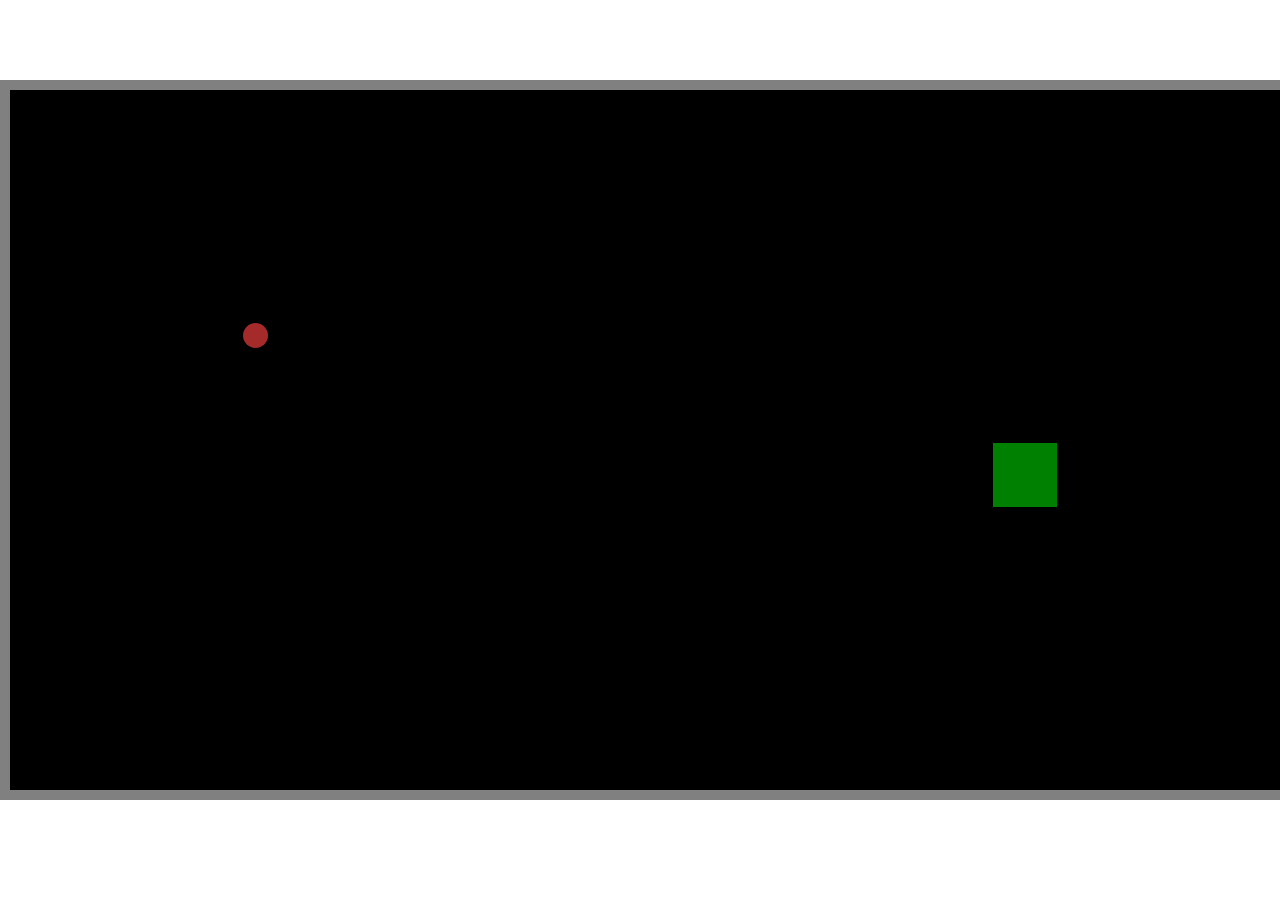
<file: snejk/index.html>
<!DOCTYPE html>
<html lang="en">
  <head>
    <meta charset="UTF-8" />
    <meta http-equiv="X-UA-Compatible" content="IE=edge" />
    <meta name="viewport" content="width=device-width, initial-scale=1.0" />
    <link rel="stylesheet" href="style.css" />
    <script defer src="script.js"></script>
    <title>Document</title>
  </head>
  <body>
    <div class="grid"></div>
  </body>
</html>
</file>
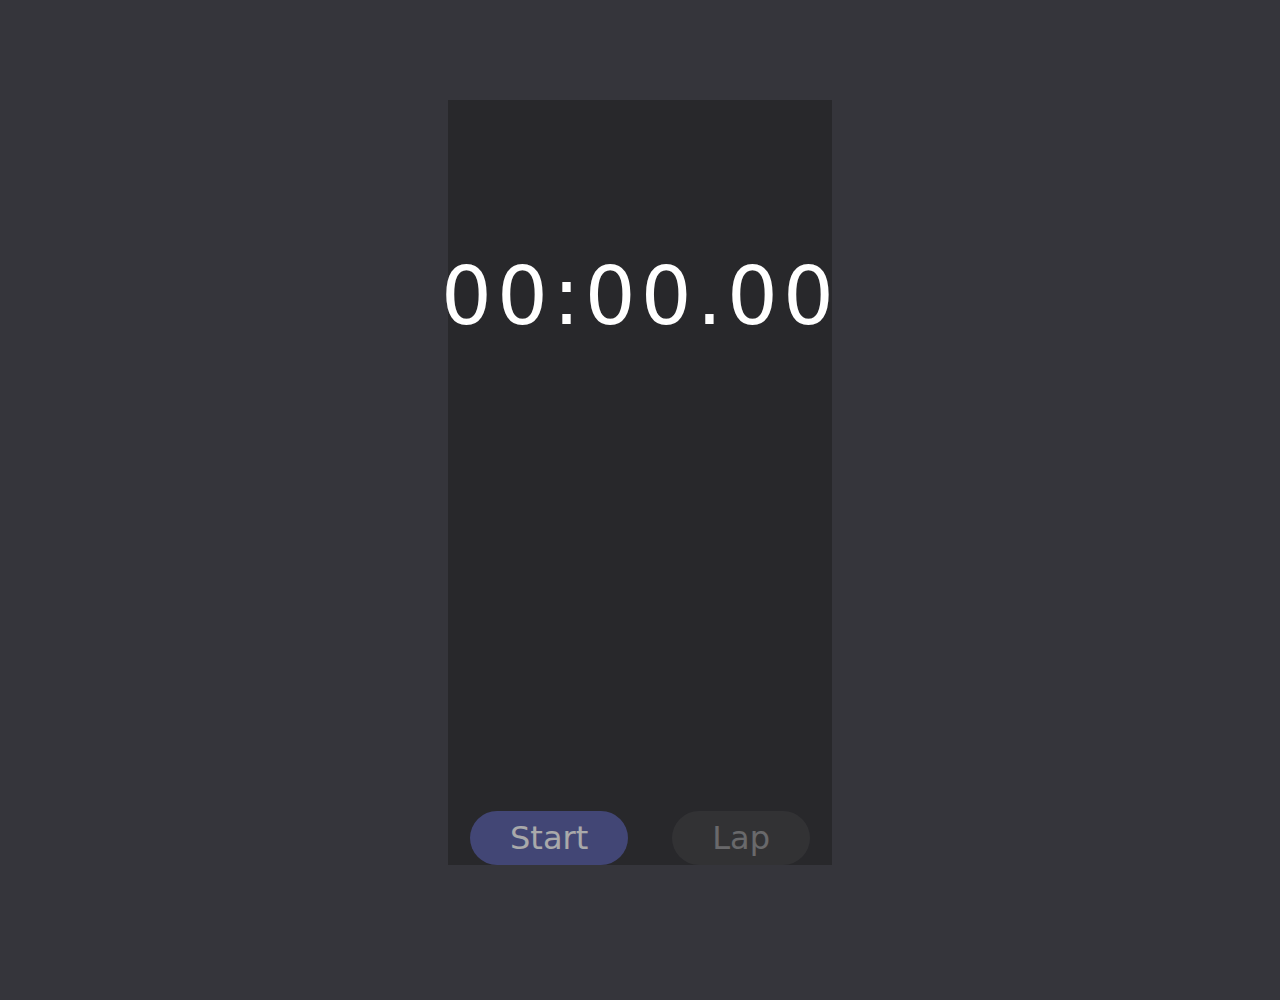
<file: Stopwatch/index.html>
<!DOCTYPE html>
<html lang="en">
  <head>
    <meta charset="UTF-8" />
    <meta http-equiv="X-UA-Compatible" content="IE=edge" />
    <meta name="viewport" content="width=device-width, initial-scale=1.0" />
    <link rel="stylesheet" href="stylesheet.css" />
    <script src="script.js" defer></script>
    <title>Document</title>
  </head>
  <body>
    <div class="container">
      <div class="stopwatch-container">
        <div class="main-time"><p class="timer">00:00.00</p></div>
        <div class="laps-time"><p class="second-timer reveal">00:00.00</p></div>
      </div>
      <div class="laps-container">
        <div class="measurements reveal">
          <ul>
            <li>Lap</li>
            <li>Time</li>
            <li>Total<br />Time</li>
          </ul>
        </div>
        <div class="finished-laps"></div>
        <div class="buttons">
          <button class="design start">Start</button>
          <button class="design lap">Lap</button>
        </div>
      </div>
    </div>
  </body>
</html>
</file>
<file: snejk/style.css>
.grid {
  position: absolute;
  display: grid;
  border: gray solid 10px;

  background-color: black;
  bottom: 100px;
  left: 0px;
}

.griditem {
  display: flex;
  align-items: center;
  justify-content: center;
  box-sizing: border-box;
  width: 70px;
  height: 70px;
  border: 3px solid black;
}

.food {
  border-radius: 50%;
  width: 25px;
  height: 25px;
  background-color: brown;
  z-index: 100;
}
</file>
<file: Stopwatch/stylesheet.css>
html {
  overflow: hidden;
}

* {
  padding: 0;
  margin: 0;
  font-family: system-ui, -apple-system, BlinkMacSystemFont, "Segoe UI", Roboto,
    Oxygen, Ubuntu, Cantarell, "Open Sans", "Helvetica Neue", sans-serif;
}

body {
  width: 100vw;
  height: 100vh;
  box-sizing: border-box;
  background-color: #35353b;
}
.container {
  display: flex;
  flex-direction: column;
  align-items: center;
  width: 30%;
  height: 85%;
  margin: 100px auto;
  color: white;
  background-color: #28282b;
  font-size: 30px;
  letter-spacing: 5px;
}

.stopwatch-container,
.laps-container {
  align-self: stretch;
}

.stopwatch-container {
  display: flex;
  flex-direction: column;
  height: 25%;
  align-items: stretch;
}

.main-time,
.laps-time {
  flex-basis: 50%;
  align-items: stretch;
  text-align: center;
}
.main-time {
  display: flex;
  justify-content: center;
  align-items: flex-end;
}
.timer {
  transform: translateY(150px);
  font-size: 80px;
}

.second-timer {
  padding-top: 8px;
  font-size: 40px;
}
ul {
  display: flex;
  justify-content: center;
  align-items: center;
  list-style: none;
  padding-bottom: 15px;
}

ul li {
  flex-basis: 33%;
  text-align: center;
  opacity: 0.4;
  font-weight: bolder;
  letter-spacing: 6px;
}

ul li:last-child {
  display: inline-block;
  padding-top: 4px;
}

.finished-laps {
  margin: 0 auto;
  width: 80%;
  height: 400px;
  display: flex;
  flex-direction: column;
  justify-content: flex-start;
  align-items: center;
}

.finished-laps {
  overflow: scroll;
  overflow-x: hidden;
}
.finished-laps::-webkit-scrollbar {
  width: 0px;
}

.laps {
  display: flex;
  flex-direction: row;
  justify-content: space-around;
  font-size: 20px;
  color: #777;
  width: 110%;
  margin-bottom: 15px;
  margin-top: 10px;
}

.laps div:first-child {
  width: 30px;
  margin-left: 30px;
  text-align: justify;
}

.laps div:nth-child(2) {
  margin-left: 70px;
  text-align: justify;
}

.laps div:last-child {
  margin-left: 40px;
  text-align: justify;
}

.buttons {
  margin-top: 40px;
  display: flex;
  justify-content: space-around;
  align-items: center;
  flex-direction: row;
}

.design {
  padding: 8px 40px;
  font-size: 32px;
  border-radius: 30px;
  color: white;
  border: none;
  font-weight: 50px;
  text-align: center;
}

.start {
  background-color: #545aa7;
  opacity: 0.6;
}

.lap {
  background-color: #49494b;
  opacity: 0.3;
}

.reveal {
  opacity: 0;
  transform: translateY(150px);
  transition: 0.5s all ease;
}

.reveal.active {
  opacity: 1;
  transform: translateY(0);
}

.border-reveal {
  border-top: 1px rgba(128, 128, 128, 0.616) solid;
}

.stop {
  opacity: 0.6;
  background-color: #420101;
}

.min {
  color: #6495ed;
  border-bottom: 1px solid #6495ed;
}
.max {
  color: #f08080;
  border-bottom: 1px solid #f08080;
}
</file>
